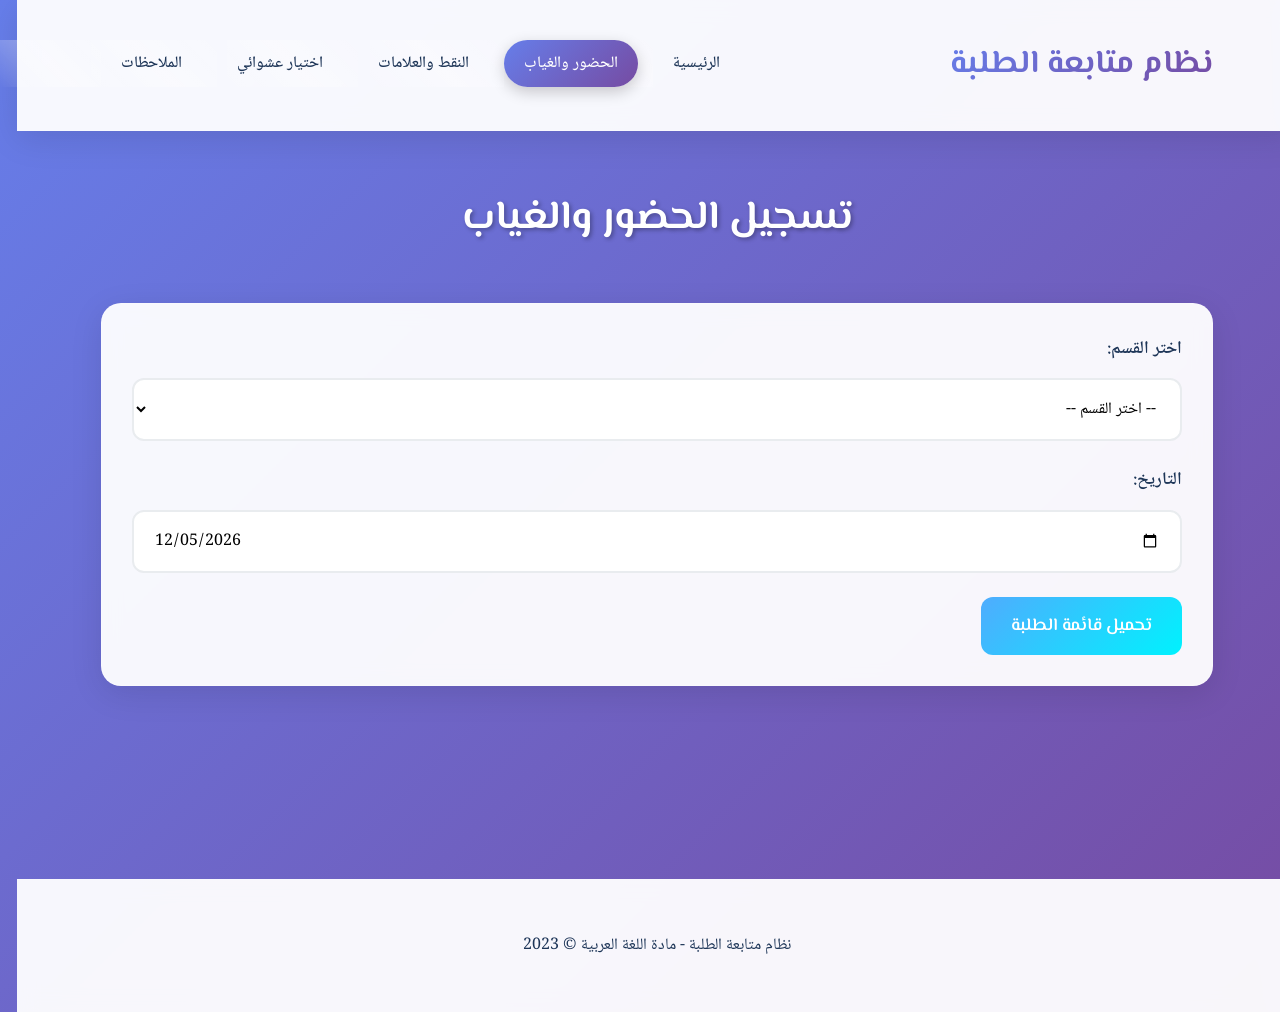
<file: attendance.html>
<!DOCTYPE html>
<html lang="ar" dir="rtl">
<head>
    <meta charset="UTF-8">
    <meta name="viewport" content="width=device-width, initial-scale=1.0">
    <title>نظام متابعة الطلبة - الحضور والغياب</title>
    <link rel="stylesheet" href="css/style.css">
</head>
<body>
    <header>
        <div class="container">
            <div class="header-content">
                <div class="logo">نظام متابعة الطلبة</div>
                <nav>
                    <ul>
                        <li><a href="index.html">الرئيسية</a></li>
                        <li><a href="attendance.html" class="active">الحضور والغياب</a></li>
                        <li><a href="grades.html">النقط والعلامات</a></li>
                        <li><a href="random-name.html">اختيار عشوائي</a></li>
                        <li><a href="notes.html">الملاحظات</a></li>
                    </ul>
                </nav>
            </div>
        </div>
    </header>
    
    <main>
        <div class="container">
            <h1 class="page-title">تسجيل الحضور والغياب</h1>
            
            <div class="card">
                <div class="form-group">
                    <label for="classSelect">اختر القسم:</label>
                    <select id="classSelect">
                        <option value="">-- اختر القسم --</option>
                        <option value="جذع مشترك علوم 5">جذع مشترك علوم 5</option>
                        <option value="جذع مشترك علوم 6">جذع مشترك علوم 6</option>
                        <option value="جذع مشترك علوم 7">جذع مشترك علوم 7</option>
                        <option value="جذع مشترك علوم 8">جذع مشترك علوم 8</option>
                        <option value="الأولى علوم 5">الأولى علوم 5</option>
                        <option value="الأولى علوم 6">الأولى علوم 6</option>
                        <option value="الأولى آداب 3">الأولى آداب 3</option>
                    </select>
                </div>
                
                <div class="form-group">
                    <label for="dateSelect">التاريخ:</label>
                    <input type="date" id="dateSelect" value="">
                </div>
                
                <button id="loadStudentsBtn" class="btn-success">تحميل قائمة الطلبة</button>
            </div>
            
            <div class="card" id="attendanceTableContainer" style="display: none;">
                <h2>تسجيل الحضور والغياب</h2>
                <div class="table-container">
                    <table id="attendanceTable">
                        <thead>
                            <tr>
                                <th>اسم الطالب</th>
                                <th>الحالة</th>
                                <th>ملاحظات</th>
                                <th>الإجراءات</th>
                            </tr>
                        </thead>
                        <tbody id="attendanceTableBody">
                            <!-- سيتم ملؤها بالبيانات -->
                        </tbody>
                    </table>
                </div>
                <button id="saveAttendanceBtn" class="btn-success" style="margin-top: 15px;">حفظ البيانات</button>
            </div>
            
            <div class="card" id="reportsContainer" style="display: none;">
                <h2>تقارير الحضور والغياب</h2>
                <div id="reportsContent">
                    <!-- سيتم ملؤها بالتقارير -->
                </div>
                <button id="generateReportBtn" class="btn-warning">توليد تقرير</button>
            </div>
        </div>
    </main>
    
    <footer>
        <div class="container">
            <p>نظام متابعة الطلبة - مادة اللغة العربية &copy; 2023</p>
        </div>
    </footer>
    
    <script src="js/main.js"></script>
    <script src="js/attendance.js"></script>
</body>
</html>
</file>
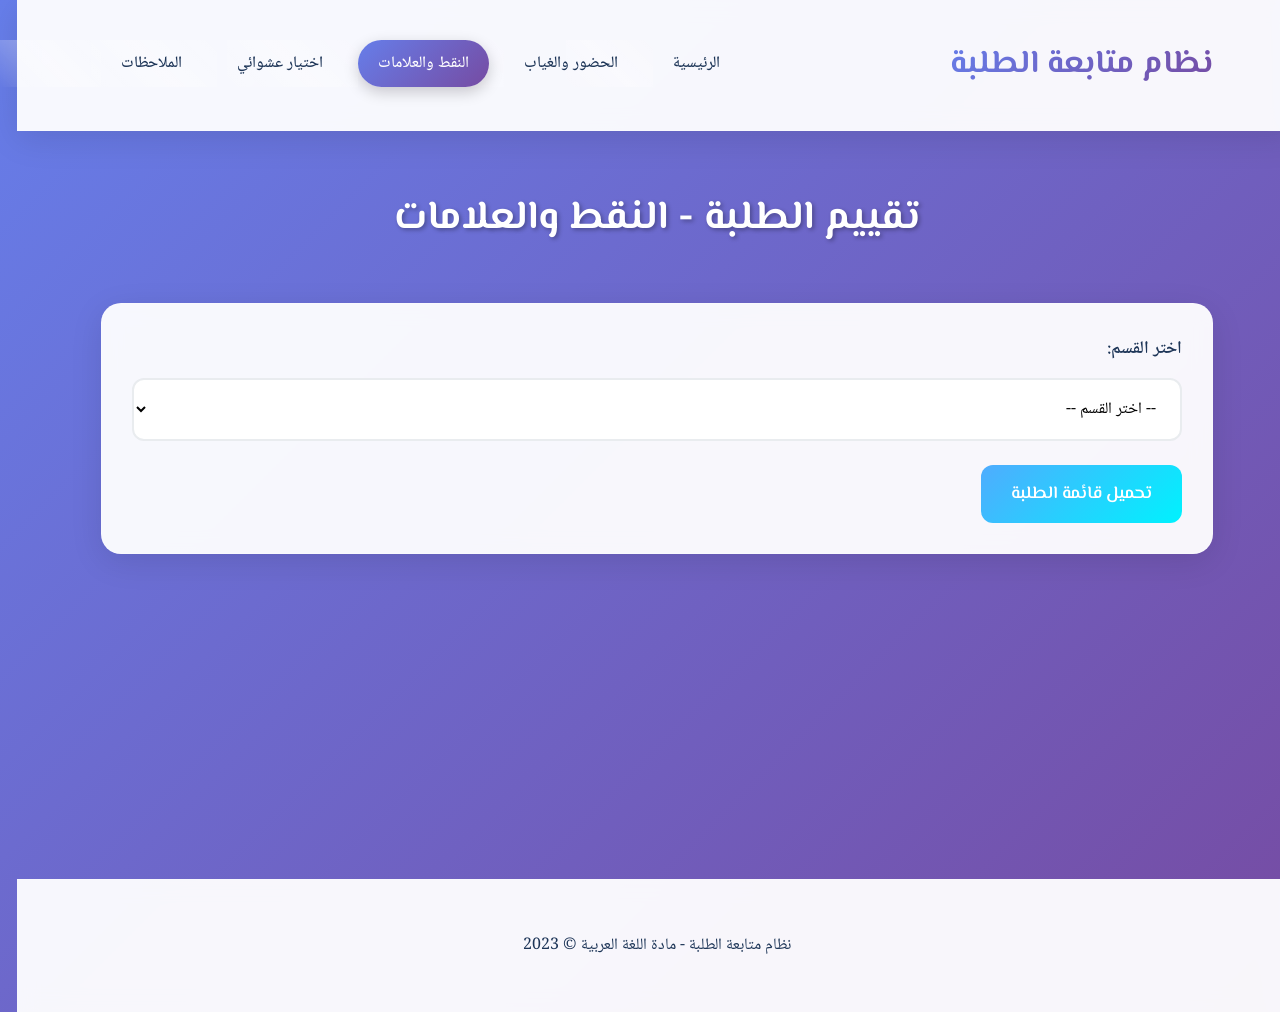
<file: grades.html>
<!DOCTYPE html>
<html lang="ar" dir="rtl">
<head>
    <meta charset="UTF-8">
    <meta name="viewport" content="width=device-width, initial-scale=1.0">
    <title>نظام متابعة الطلبة - النقط والعلامات</title>
    <link rel="stylesheet" href="css/style.css">
</head>
<body>
    <header>
        <div class="container">
            <div class="header-content">
                <div class="logo">نظام متابعة الطلبة</div>
                <nav>
                    <ul>
                        <li><a href="index.html">الرئيسية</a></li>
                        <li><a href="attendance.html">الحضور والغياب</a></li>
                        <li><a href="grades.html" class="active">النقط والعلامات</a></li>
                        <li><a href="random-name.html">اختيار عشوائي</a></li>
                        <li><a href="notes.html">الملاحظات</a></li>
                    </ul>
                </nav>
            </div>
        </div>
    </header>
    
    <main>
        <div class="container">
            <h1 class="page-title">تقييم الطلبة - النقط والعلامات</h1>
            
            <div class="card">
                <div class="form-group">
                    <label for="classSelectGrades">اختر القسم:</label>
                    <select id="classSelectGrades">
                        <option value="">-- اختر القسم --</option>
                        <option value="جذع مشترك علوم 5">جذع مشترك علوم 5</option>
                        <option value="جذع مشترك علوم 6">جذع مشترك علوم 6</option>
                        <option value="جذع مشترك علوم 7">جذع مشترك علوم 7</option>
                        <option value="جذع مشترك علوم 8">جذع مشترك علوم 8</option>
                        <option value="الأولى علوم 5">الأولى علوم 5</option>
                        <option value="الأولى علوم 6">الأولى علوم 6</option>
                        <option value="الأولى آداب 3">الأولى آداب 3</option>
                    </select>
                </div>
                
                <button id="loadStudentsGradesBtn" class="btn-success">تحميل قائمة الطلبة</button>
            </div>
            
            <div class="card" id="gradesTableContainer" style="display: none;">
                <h2>وضع النقط والعلامات</h2>
                <p><strong>معايير التقييم:</strong></p>
                <ul>
                    <li>نقطة الفرض الأول والثاني: 75% من المعدل العام</li>
                    <li>نقطة الأنشطة المندمجة: 25% من المعدل العام</li>
                </ul>
                
                <div class="table-container">
                    <table id="gradesTable">
                        <thead>
                            <tr>
                                <th>اسم الطالب</th>
                                <th>الفرض الأول (20)</th>
                                <th>الفرض الثاني (20)</th>
                                <th>الأنشطة (20)</th>
                                <th>المعدل العام</th>
                                <th>التقدير</th>
                            </tr>
                        </thead>
                        <tbody id="gradesTableBody">
                            <!-- سيتم ملؤها بالبيانات -->
                        </tbody>
                    </table>
                </div>
                <button id="saveGradesBtn" class="btn-success" style="margin-top: 15px;">حفظ النقط</button>
            </div>
            
            <div class="card" id="gradesStatsContainer" style="display: none;">
                <h2>إحصائيات التقييم</h2>
                <div id="gradesStatsContent">
                    <!-- سيتم ملؤها بالإحصائيات -->
                </div>
            </div>
        </div>
    </main>
    
    <footer>
        <div class="container">
            <p>نظام متابعة الطلبة - مادة اللغة العربية &copy; 2023</p>
        </div>
    </footer>
    
    <script src="js/main.js"></script>
    <script src="js/grades.js"></script>
</body>
</html>
</file>
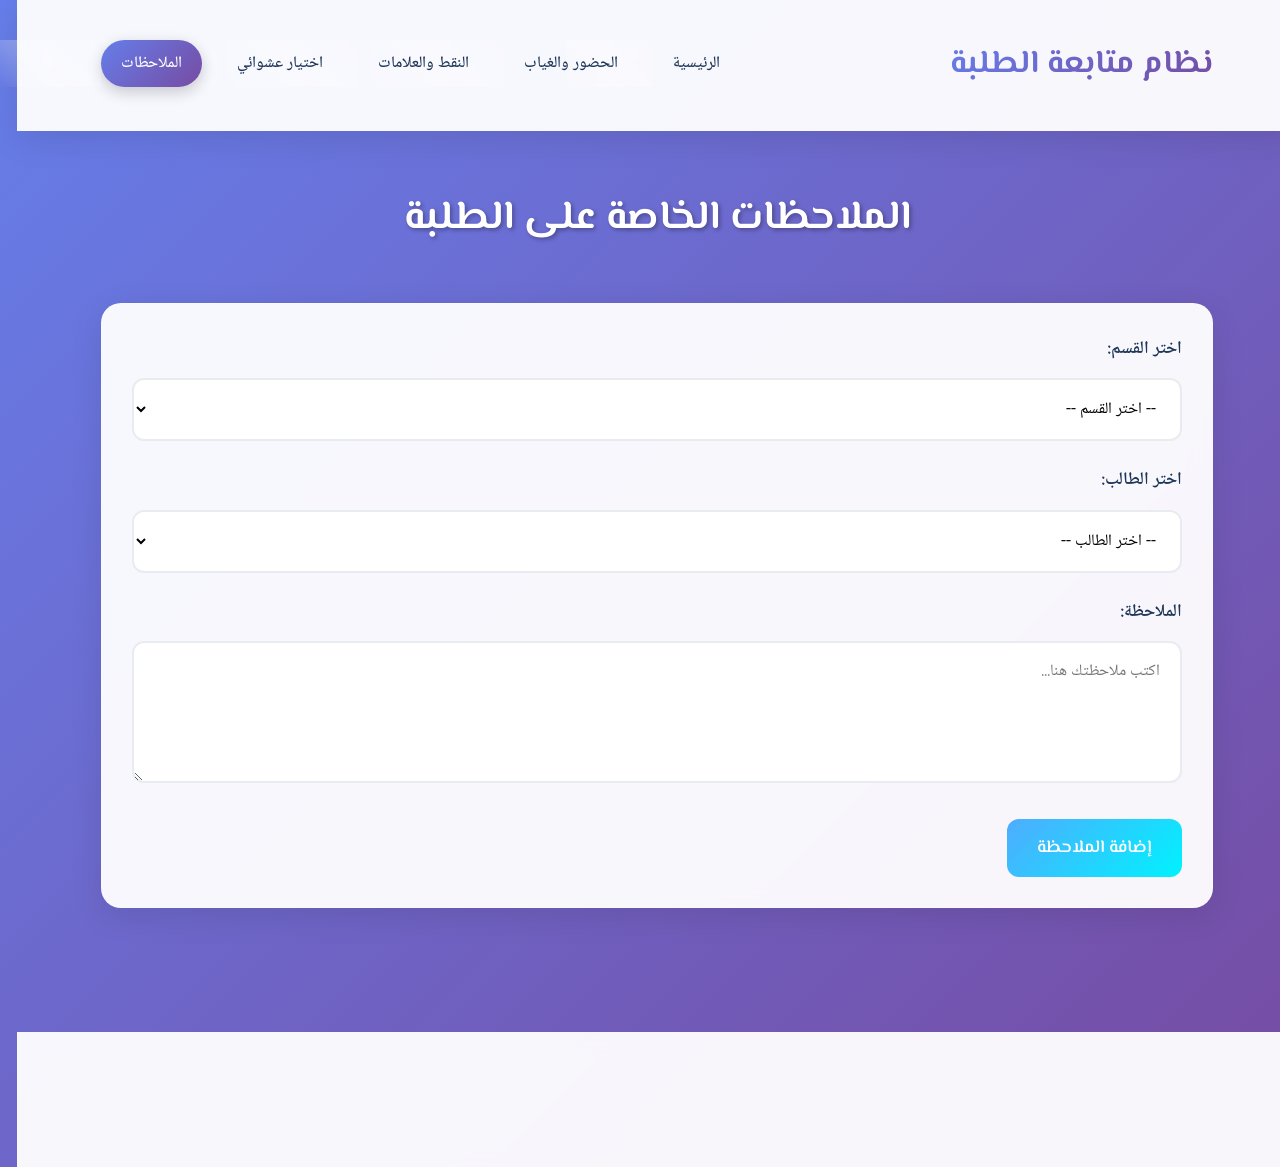
<file: notes.html>
<!DOCTYPE html>
<html lang="ar" dir="rtl">
<head>
    <meta charset="UTF-8">
    <meta name="viewport" content="width=device-width, initial-scale=1.0">
    <title>نظام متابعة الطلبة - الملاحظات</title>
    <link rel="stylesheet" href="css/style.css">
</head>
<body>
    <header>
        <div class="container">
            <div class="header-content">
                <div class="logo">نظام متابعة الطلبة</div>
                <nav>
                    <ul>
                        <li><a href="index.html">الرئيسية</a></li>
                        <li><a href="attendance.html">الحضور والغياب</a></li>
                        <li><a href="grades.html">النقط والعلامات</a></li>
                        <li><a href="random-name.html">اختيار عشوائي</a></li>
                        <li><a href="notes.html" class="active">الملاحظات</a></li>
                    </ul>
                </nav>
            </div>
        </div>
    </header>
    
    <main>
        <div class="container">
            <h1 class="page-title">الملاحظات الخاصة على الطلبة</h1>
            
            <div class="card">
                <div class="form-group">
                    <label for="classSelectNotes">اختر القسم:</label>
                    <select id="classSelectNotes">
                        <option value="">-- اختر القسم --</option>
                        <option value="جذع مشترك علوم 5">جذع مشترك علوم 5</option>
                        <option value="جذع مشترك علوم 6">جذع مشترك علوم 6</option>
                        <option value="جذع مشترك علوم 7">جذع مشترك علوم 7</option>
                        <option value="جذع مشترك علوم 8">جذع مشترك علوم 8</option>
                        <option value="الأولى علوم 5">الأولى علوم 5</option>
                        <option value="الأولى علوم 6">الأولى علوم 6</option>
                        <option value="الأولى آداب 3">الأولى آداب 3</option>
                    </select>
                </div>
                
                <div class="form-group">
                    <label for="studentSelectNotes">اختر الطالب:</label>
                    <select id="studentSelectNotes">
                        <option value="">-- اختر الطالب --</option>
                    </select>
                </div>
                
                <div class="form-group">
                    <label for="noteContent">الملاحظة:</label>
                    <textarea id="noteContent" rows="4" placeholder="اكتب ملاحظتك هنا..."></textarea>
                </div>
                
                <button id="addNoteBtn" class="btn-success">إضافة الملاحظة</button>
            </div>
            
            <div class="card" id="notesListContainer" style="display: none;">
                <h2>الملاحظات المسجلة</h2>
                <div id="notesList" class="notes-list">
                    <!-- سيتم ملؤها بالملاحظات -->
                </div>
            </div>
        </div>
    </main>
    
    <footer>
        <div class="container">
            <p>نظام متابعة الطلبة - مادة اللغة العربية &copy; 2023</p>
        </div>
    </footer>
    
    <script src="js/main.js"></script>
    <script src="js/notes.js"></script>
</body>
</html>
</file>
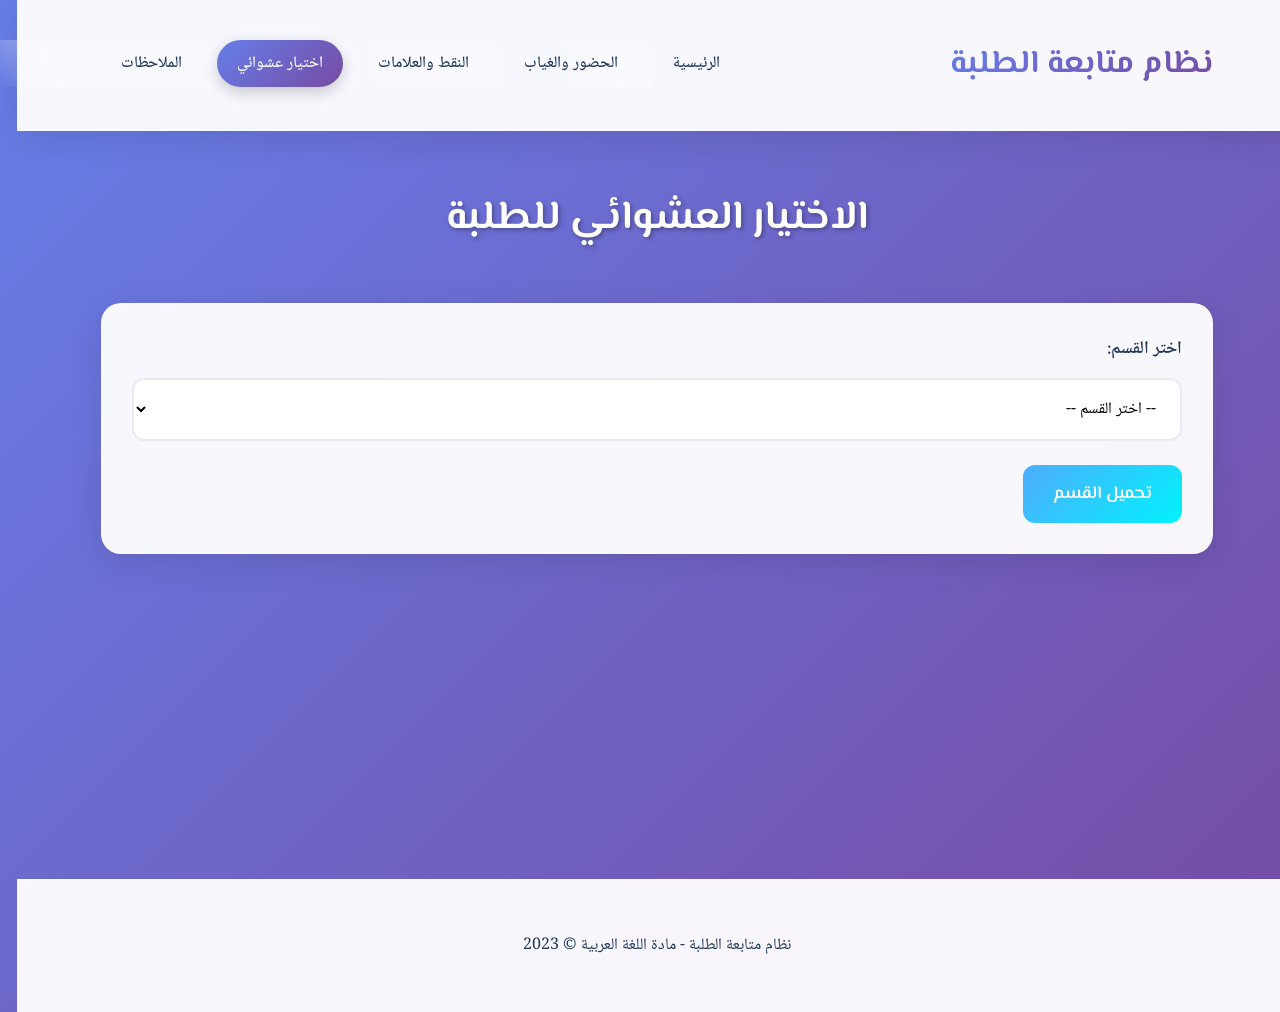
<file: random-name.html>
<!DOCTYPE html>
<html lang="ar" dir="rtl">
<head>
    <meta charset="UTF-8">
    <meta name="viewport" content="width=device-width, initial-scale=1.0">
    <title>نظام متابعة الطلبة - الاختيار العشوائي</title>
    <link rel="stylesheet" href="css/style.css">
</head>
<body>
    <header>
        <div class="container">
            <div class="header-content">
                <div class="logo">نظام متابعة الطلبة</div>
                <nav>
                    <ul>
                        <li><a href="index.html">الرئيسية</a></li>
                        <li><a href="attendance.html">الحضور والغياب</a></li>
                        <li><a href="grades.html">النقط والعلامات</a></li>
                        <li><a href="random-name.html" class="active">اختيار عشوائي</a></li>
                        <li><a href="notes.html">الملاحظات</a></li>
                    </ul>
                </nav>
            </div>
        </div>
    </header>
    
    <main>
        <div class="container">
            <h1 class="page-title">الاختيار العشوائي للطلبة</h1>
            
            <div class="card">
                <div class="form-group">
                    <label for="classSelectRandom">اختر القسم:</label>
                    <select id="classSelectRandom">
                        <option value="">-- اختر القسم --</option>
                        <option value="جذع مشترك علوم 5">جذع مشترك علوم 5</option>
                        <option value="جذع مشترك علوم 6">جذع مشترك علوم 6</option>
                        <option value="جذع مشترك علوم 7">جذع مشترك علوم 7</option>
                        <option value="جذع مشترك علوم 8">جذع مشترك علوم 8</option>
                        <option value="الأولى علوم 5">الأولى علوم 5</option>
                        <option value="الأولى علوم 6">الأولى علوم 6</option>
                        <option value="الأولى آداب 3">الأولى آداب 3</option>
                    </select>
                </div>
                
                <button id="loadStudentsRandomBtn" class="btn-success">تحميل القسم</button>
            </div>
            
            <div class="card" id="randomNameContainer" style="display: none;">
                <h2>اختيار اسم عشوائي</h2>
                
                <div class="random-name-container">
                    <div id="randomNameDisplay" class="random-name-display">
                        اضغط على الزر لاختيار اسم عشوائي
                    </div>
                    
                    <button id="pickRandomBtn" class="btn-warning" style="font-size: 1.2rem; padding: 15px 30px;">
                        اختر اسم عشوائي
                    </button>
                    
                    <div style="margin-top: 20px;">
                        <button id="pickMultipleBtn" class="btn-success">اختيار 3 أسماء عشوائية</button>
                        <button id="resetSelectionBtn" class="btn-danger">إعادة التعيين</button>
                    </div>
                </div>
                
                <div id="selectedNamesList" style="margin-top: 30px; display: none;">
                    <h3>الأسماء المختارة:</h3>
                    <div id="selectedNamesContainer"></div>
                </div>
            </div>
        </div>
    </main>
    
    <footer>
        <div class="container">
            <p>نظام متابعة الطلبة - مادة اللغة العربية &copy; 2023</p>
        </div>
    </footer>
    
    <script src="js/main.js"></script>
    <script src="js/random-name.js"></script>
</body>
</html>
</file>
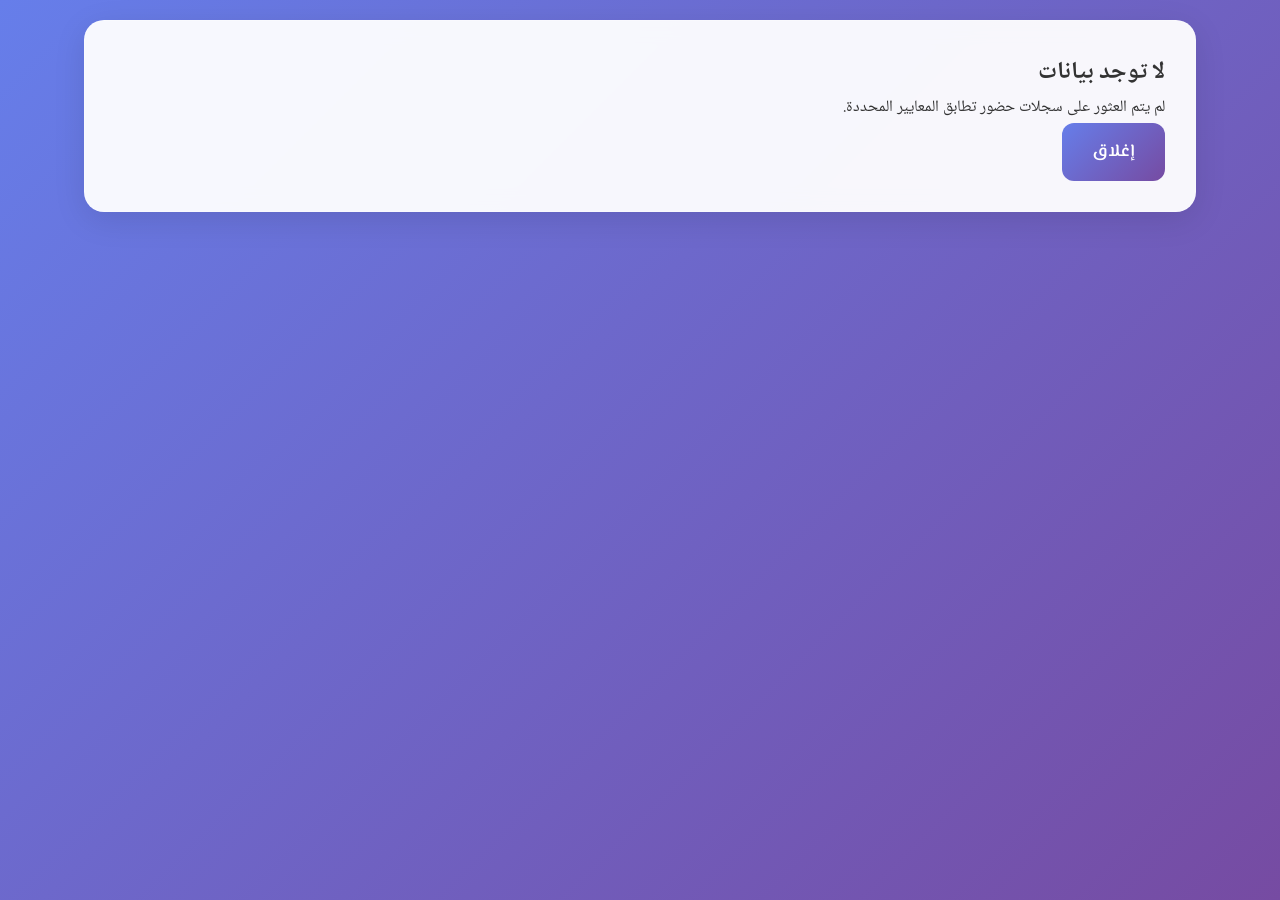
<file: report.html>
<!DOCTYPE html>
<html lang="ar" dir="rtl">
<head>
    <meta charset="UTF-8">
    <meta name="viewport" content="width=device-width, initial-scale=1.0">
    <title>تقرير الحضور والغياب</title>
    <link rel="stylesheet" href="css/style.css">
    <link rel="stylesheet" href="https://cdnjs.cloudflare.com/ajax/libs/font-awesome/6.4.0/css/all.min.css">
    <style>
        .report-header {
            text-align: center;
            margin-bottom: 2rem;
            padding: 1rem;
            background: linear-gradient(135deg, #4a6fa5, #6b8cbc);
            color: white;
            border-radius: 10px;
        }
        
        .report-actions {
            display: flex;
            gap: 1rem;
            justify-content: center;
            margin: 2rem 0;
            flex-wrap: wrap;
        }
        
        .summary-cards {
            display: grid;
            grid-template-columns: repeat(auto-fit, minmax(200px, 1fr));
            gap: 1.5rem;
            margin: 2rem 0;
        }
        
        .summary-card {
            background: white;
            padding: 1.5rem;
            border-radius: 10px;
            box-shadow: 0 4px 6px rgba(0,0,0,0.1);
            text-align: center;
        }
        
        .summary-card.present {
            border-top: 4px solid #28a745;
        }
        
        .summary-card.absent {
            border-top: 4px solid #dc3545;
        }
        
        .summary-card.total {
            border-top: 4px solid #4a6fa5;
        }
        
        .student-list {
            margin-top: 2rem;
        }
        
        @media print {
            .report-actions {
                display: none;
            }
            
            .no-print {
                display: none;
            }
        }
    </style>
</head>
<body>
    <div class="container">
        <div class="report-header">
            <h1><i class="fas fa-chart-bar"></i> تقرير الحضور والغياب</h1>
            <p id="report-date">التاريخ: ...</p>
            <p id="report-info">القسم: ... | المادة: ...</p>
        </div>

        <div class="report-actions">
            <button class="btn btn-primary" onclick="window.print()">
                <i class="fas fa-print"></i> طباعة التقرير
            </button>
            <button class="btn btn-success" id="share-whatsapp">
                <i class="fab fa-whatsapp"></i> مشاركة عبر الواتساب
            </button>
            <button class="btn btn-secondary" onclick="window.close()">
                <i class="fas fa-times"></i> إغلاق
            </button>
        </div>

        <div class="summary-cards">
            <div class="summary-card total">
                <h3>إجمالي الطلاب</h3>
                <div class="stat-value" id="total-students">0</div>
            </div>
            <div class="summary-card present">
                <h3>الحاضرين</h3>
                <div class="stat-value" id="present-count">0</div>
            </div>
            <div class="summary-card absent">
                <h3>الغائبين</h3>
                <div class="stat-value" id="absent-count">0</div>
            </div>
            <div class="summary-card">
                <h3>نسبة الحضور</h3>
                <div class="stat-value" id="attendance-rate">0%</div>
            </div>
        </div>

        <div class="card">
            <div class="card-header">
                <h2 class="card-title">قائمة الطلاب</h2>
            </div>
            <div class="table-responsive">
                <table>
                    <thead>
                        <tr>
                            <th>#</th>
                            <th>اسم الطالب</th>
                            <th>الحالة</th>
                            <th>ملاحظات</th>
                        </tr>
                    </thead>
                    <tbody id="students-report-body">
                        <!-- سيتم ملؤها بالبيانات -->
                    </tbody>
                </table>
            </div>
        </div>

        <div class="card no-print">
            <div class="card-header">
                <h2 class="card-title">ملخص التقرير</h2>
            </div>
            <div id="report-summary">
                <!-- سيتم ملؤها بالبيانات -->
            </div>
        </div>
    </div>

    <script>
        // تحميل البيانات من localStorage
        function loadData() {
            try {
                const students = JSON.parse(localStorage.getItem('students')) || [];
                const subjects = JSON.parse(localStorage.getItem('subjects')) || [];
                const sections = JSON.parse(localStorage.getItem('sections')) || [];
                const attendanceRecords = JSON.parse(localStorage.getItem('attendanceRecords')) || [];
                
                return { students, subjects, sections, attendanceRecords };
            } catch (error) {
                console.error('خطأ في تحميل البيانات:', error);
                return { students: [], subjects: [], sections: [], attendanceRecords: [] };
            }
        }

        // الحصول على معاملات URL
        function getUrlParams() {
            const params = new URLSearchParams(window.location.search);
            return {
                date: params.get('date') || new Date().toISOString().split('T')[0],
                section: params.get('section'),
                subject: params.get('subject'),
                recordId: params.get('recordId')
            };
        }

        // توليد التقرير
        function generateReport() {
            const { students, subjects, sections, attendanceRecords } = loadData();
            const { date, section, subject, recordId } = getUrlParams();
            
            let record;
            
            if (recordId) {
                // استخدام سجل محدد
                record = attendanceRecords.find(r => r.id == recordId);
            } else {
                // البحث عن السجل الأحدث للمعايير المحددة
                record = attendanceRecords
                    .filter(r => 
                        (!date || r.date === date) &&
                        (!section || r.section === section) &&
                        (!subject || r.subject == subject)
                    )
                    .sort((a, b) => new Date(b.date) - new Date(a.date))[0];
            }
            
            if (!record) {
                document.body.innerHTML = `
                    <div class="container">
                        <div class="card">
                            <div class="card-header">
                                <h2 class="card-title">لا توجد بيانات</h2>
                            </div>
                            <p>لم يتم العثور على سجلات حضور تطابق المعايير المحددة.</p>
                            <button class="btn btn-primary" onclick="window.close()">إغلاق</button>
                        </div>
                    </div>
                `;
                return;
            }
            
            // تحديث معلومات التقرير
            const sectionName = sections.find(s => s.id === record.section)?.name || 'غير معروف';
            const subjectName = subjects.find(s => s.id == record.subject)?.name || 'غير معروف';
            
            document.getElementById('report-date').textContent = `التاريخ: ${formatDate(record.date)}`;
            document.getElementById('report-info').textContent = `القسم: ${sectionName} | المادة: ${subjectName}`;
            
            // حساب الإحصائيات
            const presentStudents = record.attendance.filter(a => a.status === 'present');
            const absentStudents = record.attendance.filter(a => a.status === 'absent');
            const totalStudents = record.attendance.length;
            const attendanceRate = totalStudents > 0 ? ((presentStudents.length / totalStudents) * 100).toFixed(1) : 0;
            
            // تحديث البطاقات الإحصائية
            document.getElementById('total-students').textContent = totalStudents;
            document.getElementById('present-count').textContent = presentStudents.length;
            document.getElementById('absent-count').textContent = absentStudents.length;
            document.getElementById('attendance-rate').textContent = `${attendanceRate}%`;
            
            // ملء جدول الطلاب
            const tbody = document.getElementById('students-report-body');
            tbody.innerHTML = '';
            
            record.attendance.forEach((att, index) => {
                const student = students.find(s => s.id === att.studentId);
                if (student) {
                    const tr = document.createElement('tr');
                    tr.innerHTML = `
                        <td>${index + 1}</td>
                        <td>${student.name}</td>
                        <td>
                            <span class="${att.status === 'present' ? 'attendance-present' : 'attendance-absent'}">
                                ${att.status === 'present' ? 'حاضر' : 'غائب'}
                            </span>
                        </td>
                        <td>${att.notes || '-'}</td>
                    `;
                    tbody.appendChild(tr);
                }
            });
            
            // تحديث الملخص
            updateSummary(record, presentStudents, absentStudents, sectionName, subjectName);
            
            // إعداد مشاركة الواتساب
            setupWhatsAppShare(record, presentStudents, absentStudents, sectionName, subjectName, attendanceRate);
        }

        // تحديث ملخص التقرير
        function updateSummary(record, presentStudents, absentStudents, sectionName, subjectName) {
            const summary = document.getElementById('report-summary');
            const date = formatDate(record.date);
            
            summary.innerHTML = `
                <p><strong>تفاصيل التقرير:</strong></p>
                <ul>
                    <li>التاريخ: ${date}</li>
                    <li>القسم: ${sectionName}</li>
                    <li>المادة: ${subjectName}</li>
                    <li>إجمالي عدد الطلاب: ${record.attendance.length}</li>
                    <li>عدد الحاضرين: ${presentStudents.length}</li>
                    <li>عدد الغائبين: ${absentStudents.length}</li>
                    <li>نسبة الحضور: ${((presentStudents.length / record.attendance.length) * 100).toFixed(1)}%</li>
                </ul>
                ${absentStudents.length > 0 ? `
                <p><strong>الطلاب الغائبين:</strong></p>
                <ul>
                    ${absentStudents.map(att => {
                        const student = window.appData?.students?.find(s => s.id === att.studentId);
                        return `<li>${student?.name || 'طالب غير معروف'}${att.notes ? ` - ${att.notes}` : ''}</li>`;
                    }).join('')}
                </ul>
                ` : '<p>لا يوجد طلاب غائبين.</p>'}
            `;
        }

        // إعداد مشاركة الواتساب
        function setupWhatsAppShare(record, presentStudents, absentStudents, sectionName, subjectName, attendanceRate) {
            document.getElementById('share-whatsapp').addEventListener('click', function() {
                const date = formatDate(record.date);
                const totalStudents = record.attendance.length;
                
                let message = `📊 تقرير الحضور والغياب\n\n`;
                message += `📅 التاريخ: ${date}\n`;
                message += `🏫 القسم: ${sectionName}\n`;
                message += `📚 المادة: ${subjectName}\n\n`;
                message += `📈 إحصائيات:\n`;
                message += `• إجمالي الطلاب: ${totalStudents}\n`;
                message += `• الحاضرين: ${presentStudents.length}\n`;
                message += `• الغائبين: ${absentStudents.length}\n`;
                message += `• نسبة الحضور: ${attendanceRate}%\n\n`;
                
                if (absentStudents.length > 0) {
                    message += `👥 الطلاب الغائبين:\n`;
                    absentStudents.forEach((att, index) => {
                        const student = window.appData?.students?.find(s => s.id === att.studentId);
                        if (student) {
                            message += `${index + 1}. ${student.name}`;
                            if (att.notes) {
                                message += ` (${att.notes})`;
                            }
                            message += `\n`;
                        }
                    });
                } else {
                    message += `🎉 جميع الطلاب حاضرين!`;
                }
                
                const encodedMessage = encodeURIComponent(message);
                const whatsappUrl = `https://wa.me/?text=${encodedMessage}`;
                
                window.open(whatsappUrl, '_blank');
            });
        }

        // تنسيق التاريخ
        function formatDate(dateString) {
            const date = new Date(dateString);
            return date.toLocaleDateString('ar-EG', {
                year: 'numeric',
                month: 'long',
                day: 'numeric'
            });
        }

        // تحميل البيانات عند فتح الصفحة
        document.addEventListener('DOMContentLoaded', function() {
            // تحميل appData من النافذة الأصلية إذا كانت موجودة
            if (window.opener && window.opener.appData) {
                window.appData = window.opener.appData;
            }
            generateReport();
        });
    </script>
</body>
</html>
</file>
<file: css/style.css>
/* الخطوط العربية */
@import url('https://fonts.googleapis.com/css2?family=Noto+Naskh+Arabic:wght@400;500;600;700&display=swap');
@import url('https://fonts.googleapis.com/css2?family=El+Messiri:wght@400;500;600;700&display=swap');

/* التنسيقات الأساسية */
:root {
    --primary-color: #4361ee;
    --secondary-color: #3a0ca3;
    --accent-color: #f72585;
    --light-color: #f8f9fa;
    --success-color: #4cc9f0;
    --warning-color: #f8961e;
    --danger-color: #e63946;
    --dark-color: #1d3557;
    --gradient-primary: linear-gradient(135deg, #667eea 0%, #764ba2 100%);
    --gradient-secondary: linear-gradient(135deg, #f093fb 0%, #f5576c 100%);
    --gradient-success: linear-gradient(135deg, #4facfe 0%, #00f2fe 100%);
}

* {
    margin: 0;
    padding: 0;
    box-sizing: border-box;
    font-family: 'Noto Naskh Arabic', 'El Messiri', 'Segoe UI', Tahoma, Geneva, Verdana, sans-serif;
}

body {
    background: linear-gradient(135deg, #667eea 0%, #764ba2 100%);
    color: #333;
    line-height: 1.8;
    direction: rtl;
    min-height: 100vh;
}

.container {
    width: 90%;
    max-width: 1200px;
    margin: 0 auto;
    padding: 20px;
}

/* تنسيق الهيدر */
header {
    background: rgba(255, 255, 255, 0.95);
    backdrop-filter: blur(10px);
    color: var(--dark-color);
    padding: 1rem 0;
    box-shadow: 0 8px 32px rgba(0, 0, 0, 0.1);
    border-bottom: 1px solid rgba(255, 255, 255, 0.2);
    position: sticky;
    top: 0;
    z-index: 1000;
}

.header-content {
    display: flex;
    justify-content: space-between;
    align-items: center;
}

.logo {
    font-size: 2rem;
    font-weight: 700;
    background: var(--gradient-primary);
    -webkit-background-clip: text;
    -webkit-text-fill-color: transparent;
    background-clip: text;
    font-family: 'El Messiri', sans-serif;
}

/* تنسيق القائمة */
nav ul {
    display: flex;
    list-style: none;
    gap: 15px;
}

nav ul li a {
    color: var(--dark-color);
    text-decoration: none;
    padding: 10px 20px;
    border-radius: 25px;
    transition: all 0.3s ease;
    font-weight: 500;
    position: relative;
    overflow: hidden;
}

nav ul li a:hover {
    background: var(--gradient-primary);
    color: white;
    transform: translateY(-2px);
    box-shadow: 0 5px 15px rgba(0, 0, 0, 0.2);
}

nav ul li a.active {
    background: var(--gradient-primary);
    color: white;
    box-shadow: 0 5px 15px rgba(0, 0, 0, 0.2);
}

nav ul li a::before {
    content: '';
    position: absolute;
    top: 0;
    right: 0;
    width: 100%;
    height: 100%;
    background: linear-gradient(45deg, transparent, rgba(255,255,255,0.3), transparent);
    transform: translateX(-100%);
    transition: transform 0.6s;
}

nav ul li a:hover::before {
    transform: translateX(100%);
}

/* تنسيق المحتوى الرئيسي */
main {
    padding: 2rem 0;
    min-height: calc(100vh - 200px);
}

.page-title {
    text-align: center;
    margin-bottom: 3rem;
    color: white;
    font-size: 2.5rem;
    font-weight: 700;
    text-shadow: 2px 2px 4px rgba(0, 0, 0, 0.3);
    font-family: 'El Messiri', sans-serif;
}

.card {
    background: rgba(255, 255, 255, 0.95);
    backdrop-filter: blur(10px);
    border-radius: 20px;
    box-shadow: 0 8px 32px rgba(0, 0, 0, 0.1);
    padding: 30px;
    margin-bottom: 25px;
    border: 1px solid rgba(255, 255, 255, 0.2);
    transition: transform 0.3s ease, box-shadow 0.3s ease;
}

.card:hover {
    transform: translateY(-5px);
    box-shadow: 0 15px 40px rgba(0, 0, 0, 0.15);
}

.features-grid {
    display: grid;
    grid-template-columns: repeat(auto-fit, minmax(280px, 1fr));
    gap: 25px;
    margin-top: 30px;
}

.feature-card {
    text-align: center;
    padding: 25px;
    background: rgba(255, 255, 255, 0.8);
    border-radius: 15px;
    transition: all 0.3s ease;
    border: 1px solid rgba(255, 255, 255, 0.3);
    position: relative;
    overflow: hidden;
}

.feature-card::before {
    content: '';
    position: absolute;
    top: 0;
    right: 0;
    width: 100%;
    height: 4px;
    background: var(--gradient-primary);
}

.feature-card:hover {
    transform: translateY(-8px);
    box-shadow: 0 10px 25px rgba(0, 0, 0, 0.1);
    background: white;
}

.features-list {
    margin-top: 15px;
    padding-right: 25px;
}

.features-list li {
    margin-bottom: 12px;
    padding: 8px 0;
    border-bottom: 1px solid rgba(0, 0, 0, 0.1);
}

/* تنسيق الفورم */
.form-group {
    margin-bottom: 1.5rem;
    position: relative;
}

label {
    display: block;
    margin-bottom: 0.8rem;
    font-weight: 600;
    color: var(--dark-color);
    font-size: 1.1rem;
}

select, input, textarea {
    width: 100%;
    padding: 15px 20px;
    border: 2px solid #e9ecef;
    border-radius: 12px;
    font-size: 1rem;
    transition: all 0.3s ease;
    background: white;
    font-family: 'Noto Naskh Arabic', sans-serif;
}

select:focus, input:focus, textarea:focus {
    outline: none;
    border-color: var(--primary-color);
    box-shadow: 0 0 0 3px rgba(67, 97, 238, 0.1);
    transform: translateY(-2px);
}

/* تنسيق الأزرار */
button {
    background: var(--gradient-primary);
    color: white;
    border: none;
    padding: 15px 30px;
    border-radius: 12px;
    cursor: pointer;
    font-size: 1.1rem;
    font-weight: 600;
    transition: all 0.3s ease;
    position: relative;
    overflow: hidden;
    font-family: 'El Messiri', sans-serif;
}

button:hover {
    transform: translateY(-3px);
    box-shadow: 0 8px 20px rgba(0, 0, 0, 0.2);
}

button:active {
    transform: translateY(-1px);
}

button::before {
    content: '';
    position: absolute;
    top: 0;
    right: 0;
    width: 100%;
    height: 100%;
    background: linear-gradient(45deg, transparent, rgba(255,255,255,0.3), transparent);
    transform: translateX(-100%);
    transition: transform 0.6s;
}

button:hover::before {
    transform: translateX(100%);
}

.btn-success {
    background: var(--gradient-success);
}

.btn-warning {
    background: linear-gradient(135deg, #ff9a9e 0%, #fecfef 100%);
}

.btn-danger {
    background: linear-gradient(135deg, #ff6b6b 0%, #ffa8a8 100%);
}

/* تنسيق الجدول */
.table-container {
    overflow-x: auto;
    margin-top: 1.5rem;
    border-radius: 12px;
    box-shadow: 0 4px 15px rgba(0, 0, 0, 0.1);
}

table {
    width: 100%;
    border-collapse: collapse;
    margin-top: 1rem;
    background: white;
    border-radius: 12px;
    overflow: hidden;
}

th, td {
    padding: 15px 20px;
    text-align: right;
    border-bottom: 1px solid #e9ecef;
    font-family: 'Noto Naskh Arabic', sans-serif;
}

th {
    background: var(--gradient-primary);
    color: white;
    position: sticky;
    top: 0;
    font-weight: 600;
    font-size: 1.1rem;
}

tr:hover {
    background: rgba(67, 97, 238, 0.05);
    transform: scale(1.01);
    transition: all 0.2s ease;
}

/* تنسيق حالة الحضور */
.present {
    color: var(--success-color);
    font-weight: bold;
}

.absent {
    color: var(--danger-color);
    font-weight: bold;
}

.late {
    color: var(--warning-color);
    font-weight: bold;
}

/* تنسيق صفحة الاختيار العشوائي */
.random-name-container {
    text-align: center;
    padding: 3rem 2rem;
}

.random-name-display {
    font-size: 3.5rem;
    margin: 3rem 0;
    padding: 3rem;
    background: var(--gradient-primary);
    color: white;
    border-radius: 20px;
    box-shadow: 0 15px 35px rgba(0, 0, 0, 0.2);
    font-weight: 700;
    font-family: 'El Messiri', sans-serif;
    min-height: 200px;
    display: flex;
    align-items: center;
    justify-content: center;
    transition: all 0.3s ease;
}

/* تنسيق صفحة الملاحظات */
.notes-list {
    margin-top: 2rem;
}

.note-item {
    background: rgba(248, 249, 250, 0.8);
    padding: 20px;
    margin-bottom: 15px;
    border-radius: 15px;
    border-right: 5px solid var(--primary-color);
    transition: all 0.3s ease;
    border: 1px solid rgba(255, 255, 255, 0.3);
}

.note-item:hover {
    transform: translateX(-5px);
    box-shadow: 0 5px 15px rgba(0, 0, 0, 0.1);
}

.note-header {
    display: flex;
    justify-content: space-between;
    align-items: center;
    margin-bottom: 10px;
}

.note-date {
    color: #666;
    font-size: 0.9rem;
}

.student-notes-section {
    margin-bottom: 2rem;
    padding: 20px;
    background: rgba(255, 255, 255, 0.5);
    border-radius: 15px;
}

/* تنسيق الإحصائيات */
.stats-grid {
    display: grid;
    grid-template-columns: repeat(auto-fit, minmax(200px, 1fr));
    gap: 20px;
    margin: 20px 0;
}

.stat-card {
    padding: 25px;
    border-radius: 15px;
    text-align: center;
    color: white;
    box-shadow: 0 5px 15px rgba(0, 0, 0, 0.2);
    transition: transform 0.3s ease;
}

.stat-card:hover {
    transform: translateY(-5px);
}

.stat-card h4 {
    margin-bottom: 10px;
    font-size: 1.1rem;
}

.stat-card p {
    font-size: 1.5rem;
    font-weight: 700;
}

/* تنسيق الفوتر */
footer {
    background: rgba(255, 255, 255, 0.95);
    backdrop-filter: blur(10px);
    color: var(--dark-color);
    text-align: center;
    padding: 2rem 0;
    margin-top: 3rem;
    border-top: 1px solid rgba(255, 255, 255, 0.2);
}

/* تنسيقات خاصة بالاستجابة */
@media (max-width: 768px) {
    .header-content {
        flex-direction: column;
        gap: 15px;
    }
    
    nav ul {
        flex-wrap: wrap;
        justify-content: center;
        gap: 10px;
    }
    
    .random-name-display {
        font-size: 2rem;
        padding: 2rem;
    }
    
    .page-title {
        font-size: 2rem;
    }
    
    .logo {
        font-size: 1.8rem;
    }
    
    nav ul li a {
        padding: 8px 16px;
        font-size: 0.9rem;
    }
}

/* أنيميشن للنبض */
@keyframes pulse {
    0% { transform: scale(1); }
    50% { transform: scale(1.05); }
    100% { transform: scale(1); }
}

@keyframes fadeIn {
    from { 
        opacity: 0; 
        transform: translateY(20px); 
    }
    to { 
        opacity: 1; 
        transform: translateY(0); 
    }
}

.card {
    animation: fadeIn 0.6s ease-out;
}

/* تنسيق خاص لحقول الإدخال في الجداول */
.grade-input {
    padding: 10px 15px;
    border: 2px solid #e9ecef;
    border-radius: 8px;
    text-align: center;
    font-size: 1rem;
    transition: all 0.3s ease;
}

.grade-input:focus {
    border-color: var(--primary-color);
    box-shadow: 0 0 0 3px rgba(67, 97, 238, 0.1);
    transform: scale(1.05);
}

.attendance-status, .attendance-note {
    padding: 10px 15px;
    border: 2px solid #e9ecef;
    border-radius: 8px;
    transition: all 0.3s ease;
}

.attendance-status:focus, .attendance-note:focus {
    border-color: var(--primary-color);
    box-shadow: 0 0 0 3px rgba(67, 97, 238, 0.1);
}
</file>
